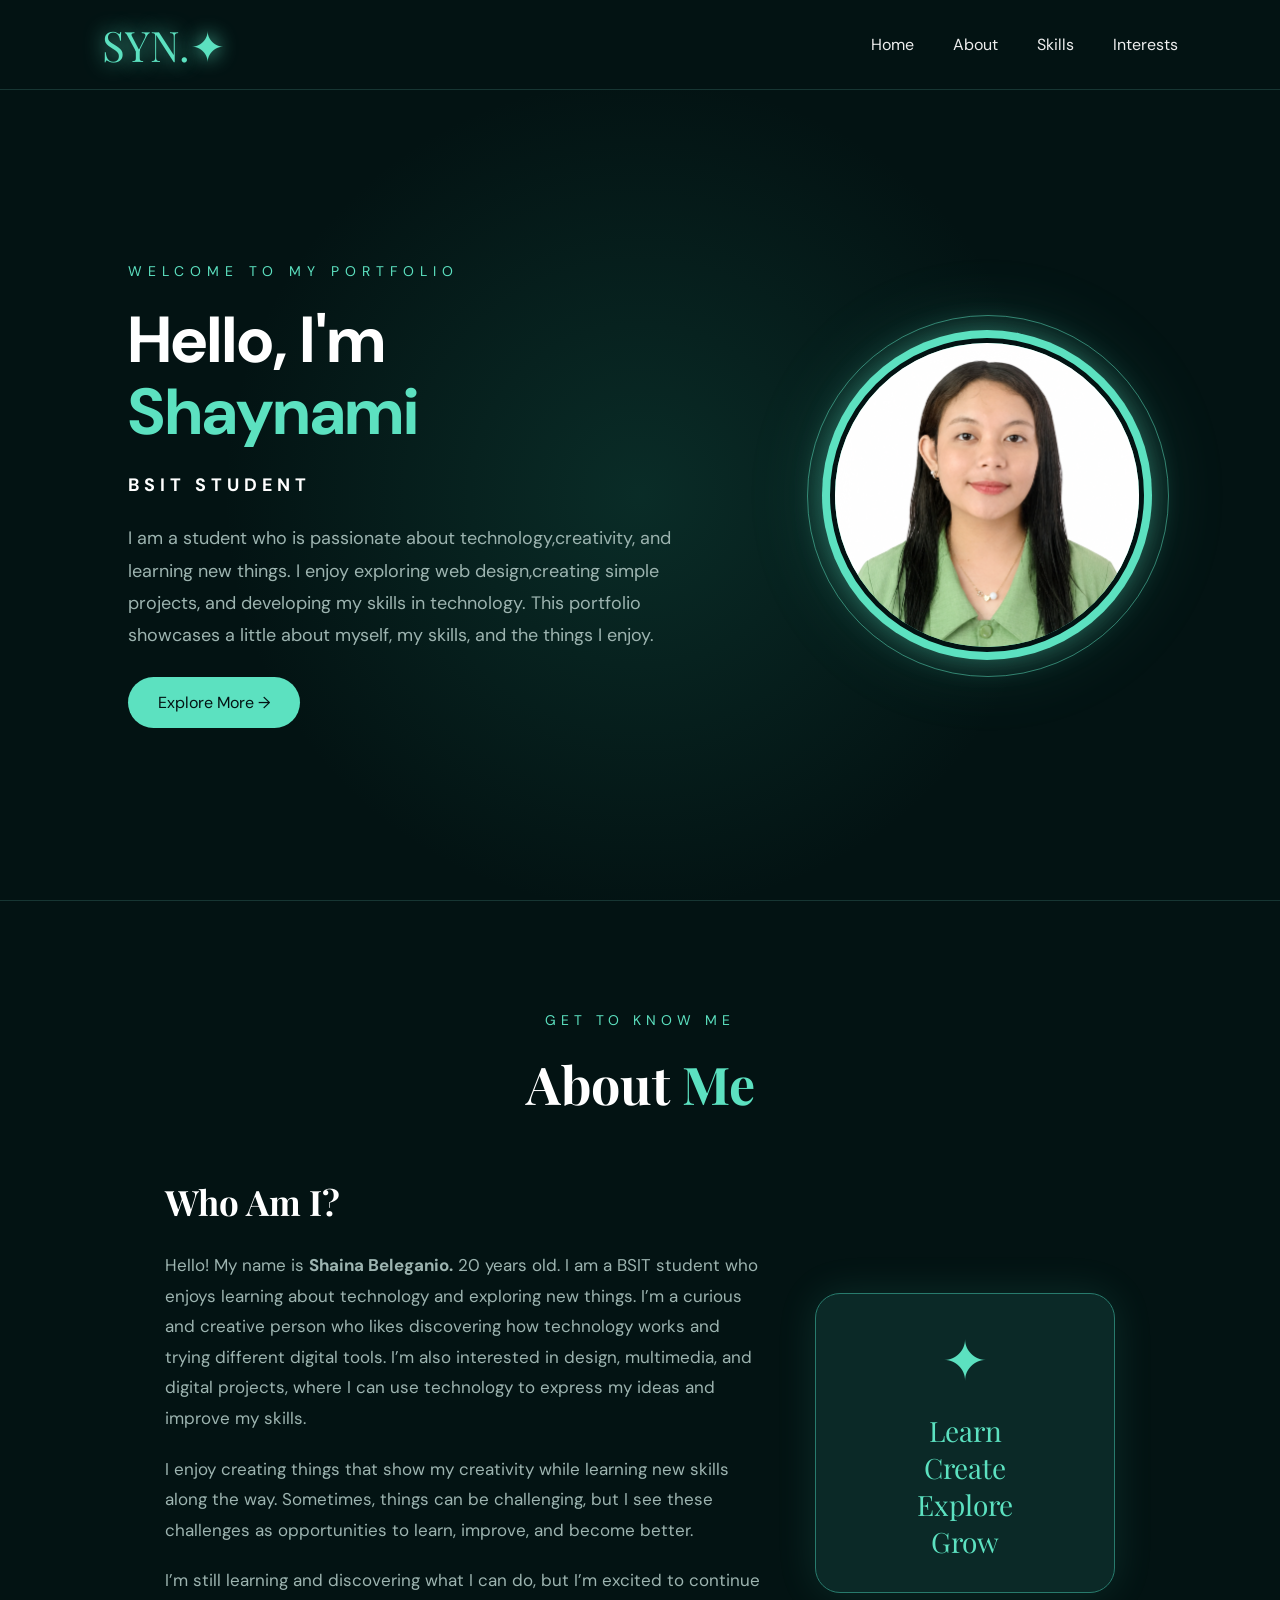
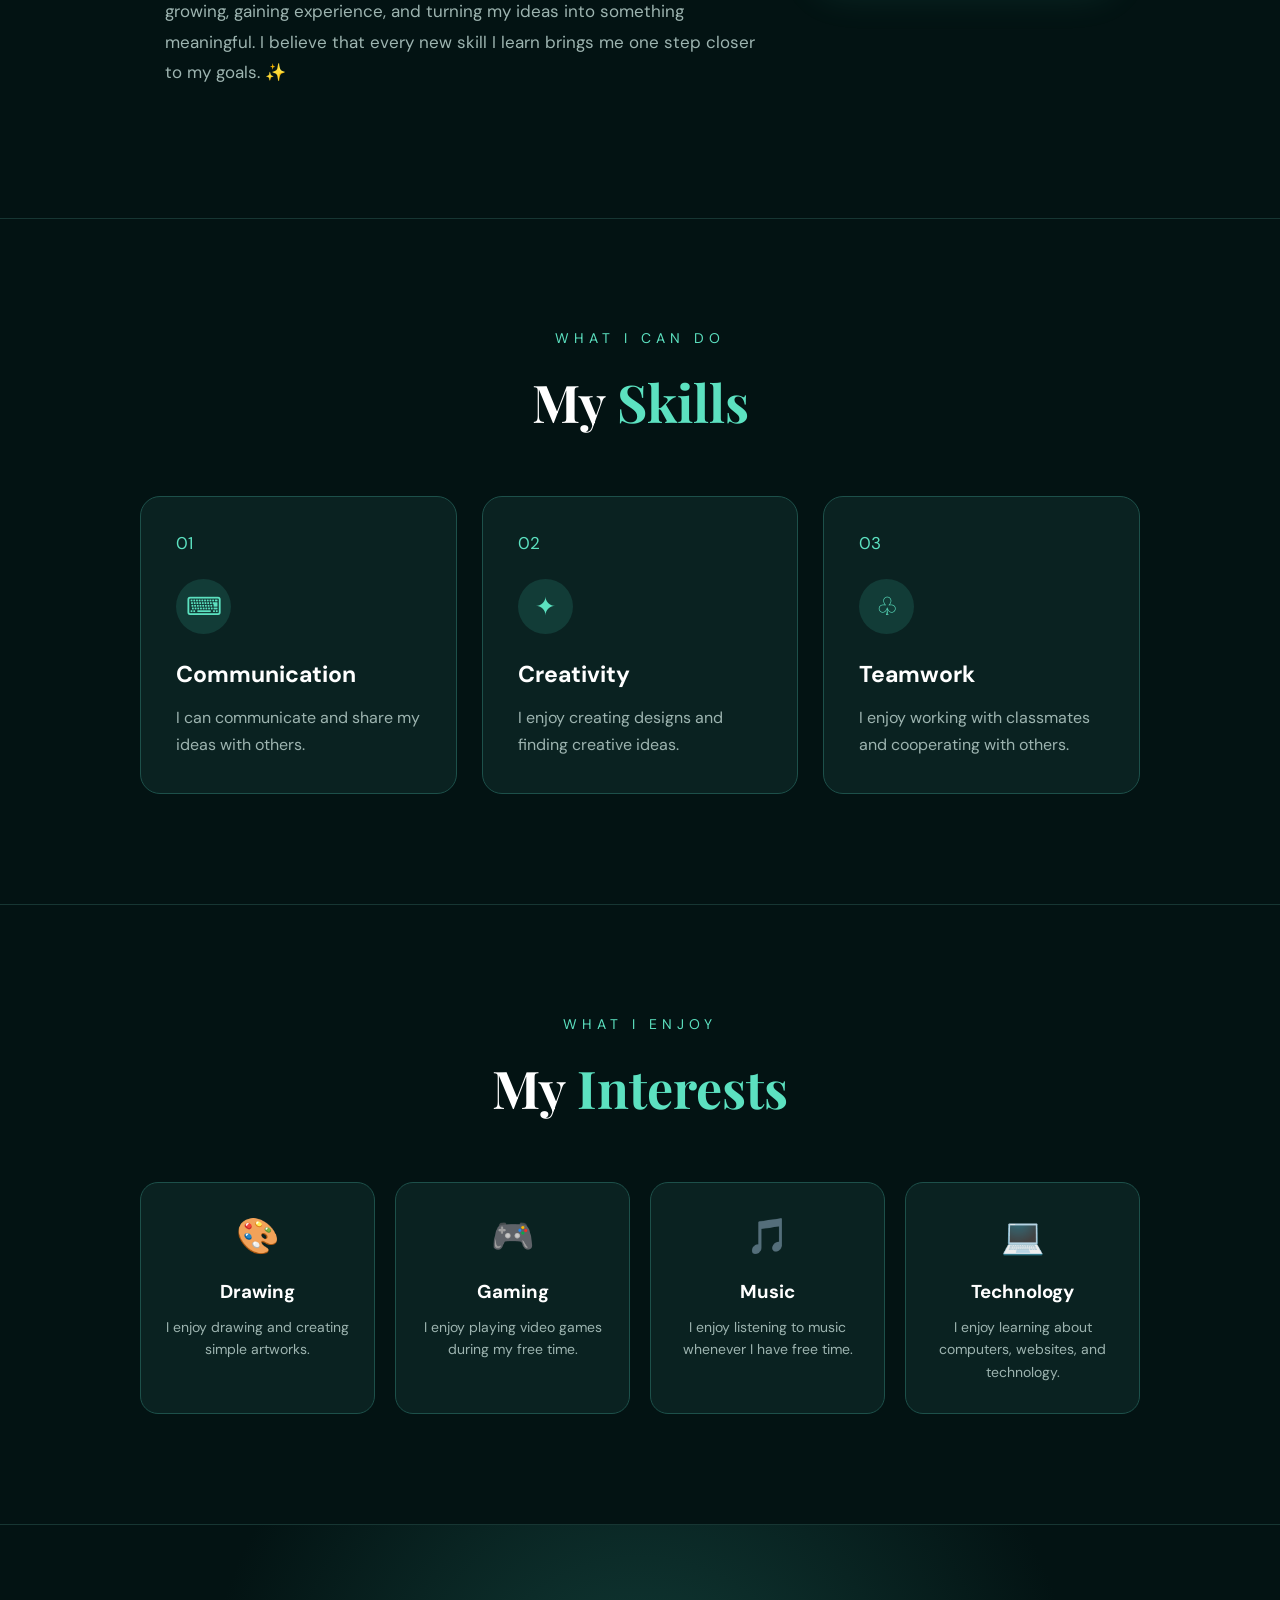
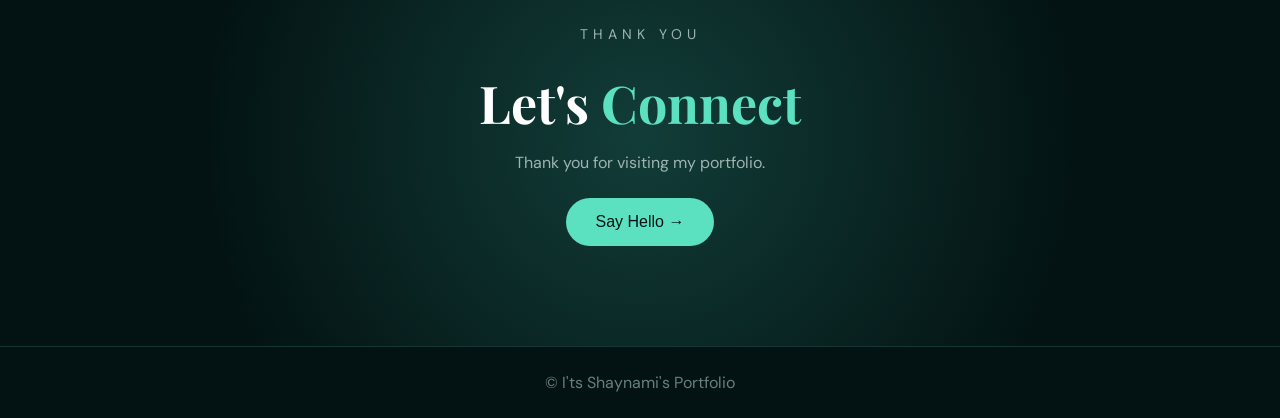
<file: index.html>
<!DOCTYPE html>
<html lang="en">
<head>
    <meta charset="UTF-8">
    <meta name="viewport" content="width=device-width, initial-scale=1.0">

    <title>Shaynami's Portfolio</title>

    <link rel="stylesheet" href="style.css">

    <!-- Fonts -->
    <link href="https://fonts.googleapis.com/css2?family=DM+Sans:wght@400;500;600;700&family=Playfair+Display:wght@500;600;700&display=swap" rel="stylesheet">
</head>

<body>

    <!-- NAVIGATION -->
    <header>
        <div class="logo">SYN.✦</div>

        <nav>
            <a href="#home">Home</a>
            <a href="#about">About</a>
            <a href="#skills">Skills</a>
            <a href="#interests">Interests</a>
        </nav>
    </header>


    <!-- HOME -->
    <section id="home" class="hero">

        <div class="hero-text">

            <p class="welcome">WELCOME TO MY PORTFOLIO</p>

            <h1>
                Hello, I'm
                <span>Shaynami</span>
            </h1>

            <h3>BSIT STUDENT</h3>

            <p class="description">
                I am a student who is passionate about technology,creativity, and learning new things. I enjoy exploring web design,creating simple projects, and developing my skills in technology. This portfolio showcases a little about myself, my skills, and the things I enjoy.
            </p>

            <a href="#about" class="button">
                Explore More →
            </a>

        </div>

        <!-- PICTURE -->
        <div class="profile-container">
            <img src="shain.png", function () {
    const button = document.getElementById("showMessage");
    const message = document.getElementById("message");

    button.addEventListener("click", function () {
        message.textContent = "🎉 Congratulations! You clicked the button.";
    });
});
">
        </div>

    </section>


    <!-- ABOUT -->
    <section id="about" class="section">

        <p class="subtitle">GET TO KNOW ME</p>

        <h2>About <span>Me</span></h2>

        <div class="about-container">

            <div class="about-text">

                <h3>Who Am I?</h3>

                <p>
                    Hello! My name is <strong>Shaina Beleganio.</strong>
                   20 years old. I am a BSIT student who enjoys learning about technology and exploring new things. I’m a curious and creative person who likes discovering how technology works and trying different digital tools. I’m also interested in design, multimedia, and digital projects, where I can use technology to express my ideas and improve my skills.
                </p>

                <p>
                   I enjoy creating things that show my creativity while learning new skills along the way. Sometimes, things can be challenging, but I see these challenges as opportunities to learn, improve, and become better.
                </p>
                
                <p>
                   I’m still learning and discovering what I can do, but I’m excited to continue growing, gaining experience, and turning my ideas into something meaningful. I believe that every new skill I learn brings me one step closer to my goals. ✨
                </p>
                
                

            </div>

            <div class="about-box">
                <div class="star">✦</div>
                <p>Learn</p>
                <p>Create</p>
                <p>Explore</p>
                <p>Grow</p>
            </div>

        </div>

    </section>


    <!-- SKILLS -->
    <section id="skills" class="section">

        <p class="subtitle">WHAT I CAN DO</p>

        <h2>My <span>Skills</span></h2>

        <div class="cards">

            <div class="card">

                <span class="number">01</span>

                <div class="icon">⌨</div>

                <h3>Communication</h3>

                <p>
                    I can communicate and share
                    my ideas with others.
                </p>

            </div>


            <div class="card">

                <span class="number">02</span>

                <div class="icon">✦</div>

                <h3>Creativity</h3>

                <p>
                    I enjoy creating designs and
                    finding creative ideas.
                </p>

            </div>


            <div class="card">

                <span class="number">03</span>

                <div class="icon">♧</div>

                <h3>Teamwork</h3>

                <p>
                    I enjoy working with classmates
                    and cooperating with others.
                </p>

            </div>

        </div>

    </section>


    <!-- INTERESTS -->
    <section id="interests" class="section">

        <p class="subtitle">WHAT I ENJOY</p>

        <h2>My <span>Interests</span></h2>

        <div class="interest-grid">

            <div class="interest-card">
                <div class="interest-icon">🎨</div>
                <h3>Drawing</h3>
                <p>
                    I enjoy drawing and creating
                    simple artworks.
                </p>
            </div>

            <div class="interest-card">
                <div class="interest-icon">🎮</div>
                <h3>Gaming</h3>
                <p>
                    I enjoy playing video games
                    during my free time.
                </p>
            </div>

            <div class="interest-card">
                <div class="interest-icon">🎵</div>
                <h3>Music</h3>
                <p>
                    I enjoy listening to music
                    whenever I have free time.
                </p>
            </div>

            <div class="interest-card">
                <div class="interest-icon">💻</div>
                <h3>Technology</h3>
                <p>
                    I enjoy learning about computers,
                    websites, and technology.
                </p>
            </div>

        </div>

    </section>


    <!-- CONTACT -->
    <section class="contact">

        <p class="subtitle">THANK YOU</p>

        <h2>Let's <span>Connect</span></h2>

        <p>
            Thank you for visiting my portfolio.
        </p>

        <button onclick="alert('Hello! Thank you for visiting my portfolio!')">
            Say Hello →
        </button>

    </section>


    <!-- FOOTER -->
    <footer>
        <p>© I'ts Shaynami's Portfolio</p>
    </footer>

</body>
</html>
</file>
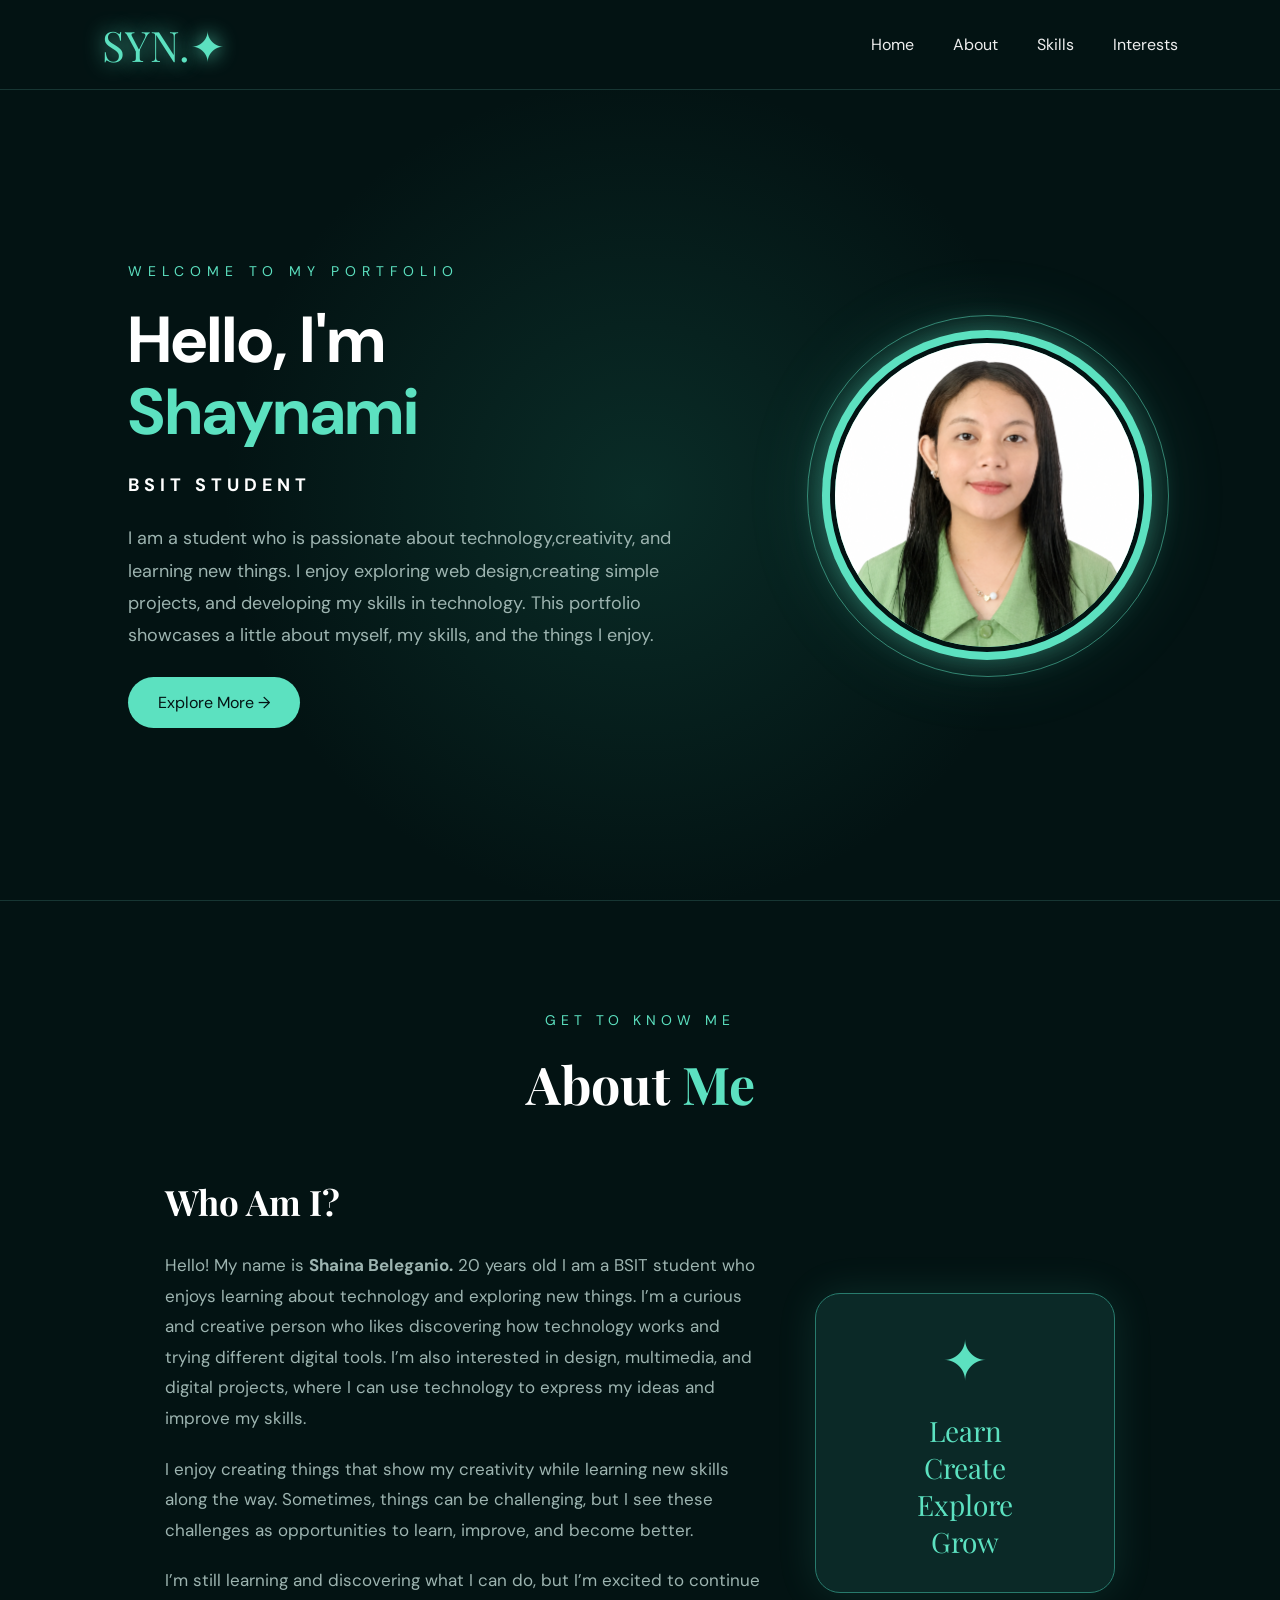
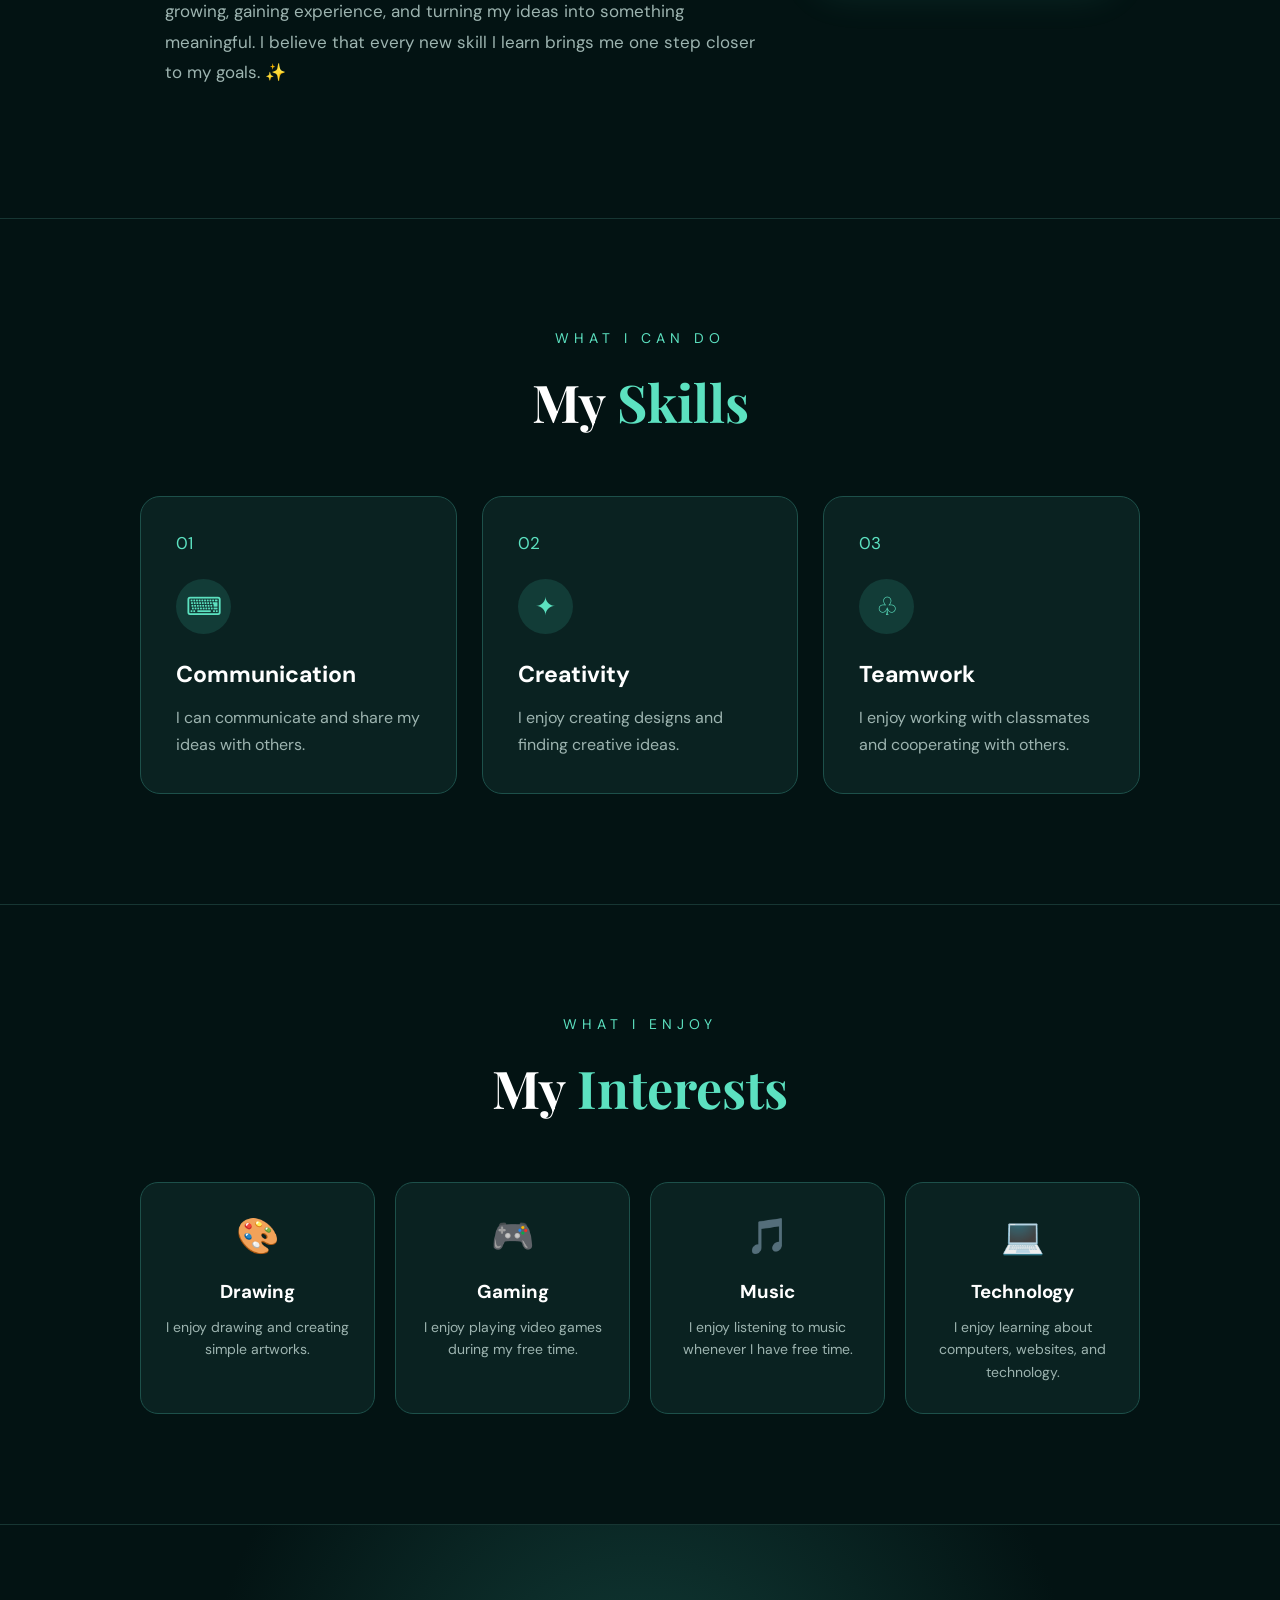
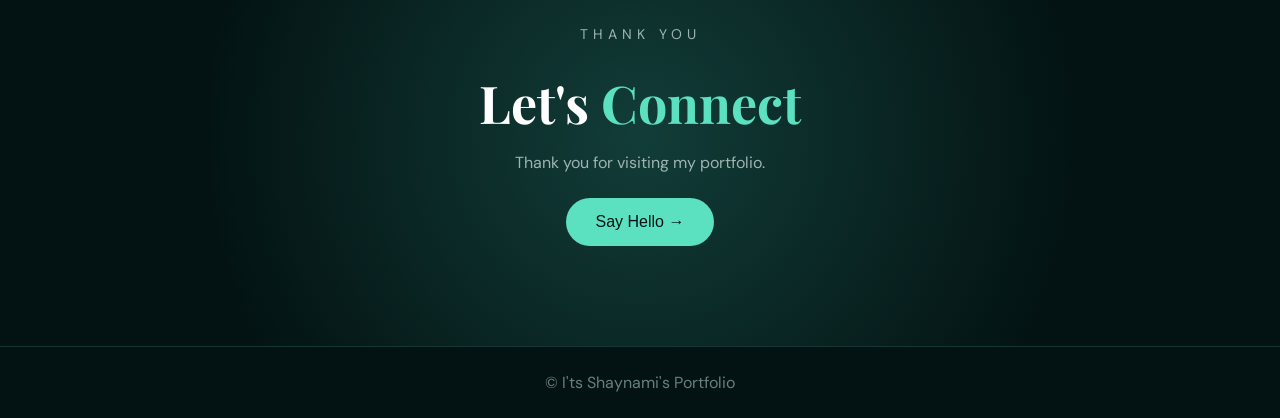
<file: index (3).html>
<!DOCTYPE html>
<html lang="en">
<head>
    <meta charset="UTF-8">
    <meta name="viewport" content="width=device-width, initial-scale=1.0">

    <title>Shaynami's Portfolio</title>

    <link rel="stylesheet" href="style.css">

    <!-- Fonts -->
    <link href="https://fonts.googleapis.com/css2?family=DM+Sans:wght@400;500;600;700&family=Playfair+Display:wght@500;600;700&display=swap" rel="stylesheet">
</head>

<body>

    <!-- NAVIGATION -->
    <header>
        <div class="logo">SYN.✦</div>

        <nav>
            <a href="#home">Home</a>
            <a href="#about">About</a>
            <a href="#skills">Skills</a>
            <a href="#interests">Interests</a>
        </nav>
    </header>


    <!-- HOME -->
    <section id="home" class="hero">

        <div class="hero-text">

            <p class="welcome">WELCOME TO MY PORTFOLIO</p>

            <h1>
                Hello, I'm
                <span>Shaynami</span>
            </h1>

            <h3>BSIT STUDENT</h3>

            <p class="description">
                I am a student who is passionate about technology,creativity, and learning new things. I enjoy exploring web design,creating simple projects, and developing my skills in technology. This portfolio showcases a little about myself, my skills, and the things I enjoy.
            </p>

            <a href="#about" class="button">
                Explore More →
            </a>

        </div>

        <!-- PICTURE -->
        <div class="profile-container">
            <img src="shain.png", function () {
    const button = document.getElementById("showMessage");
    const message = document.getElementById("message");

    button.addEventListener("click", function () {
        message.textContent = "🎉 Congratulations! You clicked the button.";
    });
});
">
        </div>

    </section>


    <!-- ABOUT -->
    <section id="about" class="section">

        <p class="subtitle">GET TO KNOW ME</p>

        <h2>About <span>Me</span></h2>

        <div class="about-container">

            <div class="about-text">

                <h3>Who Am I?</h3>

                <p>
                    Hello! My name is <strong>Shaina Beleganio.</strong>
                   20 years old I am a BSIT student who enjoys learning about technology and exploring new things. I’m a curious and creative person who likes discovering how technology works and trying different digital tools. I’m also interested in design, multimedia, and digital projects, where I can use technology to express my ideas and improve my skills.
                </p>

                <p>
                   I enjoy creating things that show my creativity while learning new skills along the way. Sometimes, things can be challenging, but I see these challenges as opportunities to learn, improve, and become better.
                </p>
                
                <p>
                   I’m still learning and discovering what I can do, but I’m excited to continue growing, gaining experience, and turning my ideas into something meaningful. I believe that every new skill I learn brings me one step closer to my goals. ✨
                   
                </p>   
                

            </div>

            <div class="about-box">
                <div class="star">✦</div>
                <p>Learn</p>
                <p>Create</p>
                <p>Explore</p>
                <p>Grow</p>
            </div>

        </div>

    </section>


    <!-- SKILLS -->
    <section id="skills" class="section">

        <p class="subtitle">WHAT I CAN DO</p>

        <h2>My <span>Skills</span></h2>

        <div class="cards">

            <div class="card">

                <span class="number">01</span>

                <div class="icon">⌨</div>

                <h3>Communication</h3>

                <p>
                    I can communicate and share
                    my ideas with others.
                </p>

            </div>


            <div class="card">

                <span class="number">02</span>

                <div class="icon">✦</div>

                <h3>Creativity</h3>

                <p>
                    I enjoy creating designs and
                    finding creative ideas.
                </p>

            </div>


            <div class="card">

                <span class="number">03</span>

                <div class="icon">♧</div>

                <h3>Teamwork</h3>

                <p>
                    I enjoy working with classmates
                    and cooperating with others.
                </p>

            </div>

        </div>

    </section>


    <!-- INTERESTS -->
    <section id="interests" class="section">

        <p class="subtitle">WHAT I ENJOY</p>

        <h2>My <span>Interests</span></h2>

        <div class="interest-grid">

            <div class="interest-card">
                <div class="interest-icon">🎨</div>
                <h3>Drawing</h3>
                <p>
                    I enjoy drawing and creating
                    simple artworks.
                </p>
            </div>

            <div class="interest-card">
                <div class="interest-icon">🎮</div>
                <h3>Gaming</h3>
                <p>
                    I enjoy playing video games
                    during my free time.
                </p>
            </div>

            <div class="interest-card">
                <div class="interest-icon">🎵</div>
                <h3>Music</h3>
                <p>
                    I enjoy listening to music
                    whenever I have free time.
                </p>
            </div>

            <div class="interest-card">
                <div class="interest-icon">💻</div>
                <h3>Technology</h3>
                <p>
                    I enjoy learning about computers,
                    websites, and technology.
                </p>
            </div>

        </div>

    </section>


    <!-- CONTACT -->
    <section class="contact">

        <p class="subtitle">THANK YOU</p>

        <h2>Let's <span>Connect</span></h2>

        <p>
            Thank you for visiting my portfolio.
        </p>

        <button onclick="alert('Hello! Thank you for visiting my portfolio!')">
            Say Hello →
        </button>

    </section>


    <!-- FOOTER -->
    <footer>
        <p>© I'ts Shaynami's Portfolio</p>
    </footer>

</body>
</html>
</file>
<file: style.css>
/* =========================
   GENERAL
========================= */

* {
    margin: 0;
    padding: 0;
    box-sizing: border-box;
}

html {
    scroll-behavior: smooth;
}

body {
    font-family: "DM Sans", sans-serif;
    background: #031313;
    color: white;
}


/* =========================
   NAVIGATION
========================= */

header {
    height: 90px;
    padding: 0 8%;

    display: flex;
    align-items: center;
    justify-content: space-between;

    background: #031313;
    border-bottom: 1px solid #173633;
}

.logo {
    font-family: "Playfair Display", serif;
    font-size: 42px;
    color: #5ce1c0;

    text-shadow: 0 0 20px #5ce1c0;
}

nav a {
    color: #eeeeee;
    text-decoration: none;
    margin-left: 35px;
    font-size: 16px;
}

nav a:hover {
    color: #5ce1c0;
}


/* =========================
   HOME
========================= */

.hero {
    min-height: 90vh;

    display: flex;
    align-items: center;
    justify-content: space-between;

    padding: 80px 10%;

    background:
        radial-gradient(
            circle at 50% 50%,
            rgba(30, 120, 100, 0.25),
            transparent 55%
        );
}

.hero-text {
    max-width: 600px;
}

.welcome {
    color: #5ce1c0;
    letter-spacing: 6px;
    font-size: 14px;
    margin-bottom: 25px;
}

.hero h1 {
    font-size: 65px;
    line-height: 1.1;
}

.hero h1 span {
    display: block;
    color: #5ce1c0;
}

.hero h3 {
    letter-spacing: 5px;
    font-size: 18px;
    margin-top: 25px;
}

.description {
    color: #9db4b0;
    font-size: 18px;
    line-height: 1.8;
    margin: 25px 0;
}


/* =========================
   PROFILE PICTURE
========================= */

.profile-container {
    width: 330px;
    height: 330px;

    border-radius: 50%;

    padding: 8px;

    background: #5ce1c0;

    box-shadow:
        0 0 30px rgba(92, 225, 192, 0.4),
        0 0 80px rgba(92, 225, 192, 0.15);

    position: relative;
}

.profile-container::before {
    content: "";
    position: absolute;

    width: 360px;
    height: 360px;

    border: 1px solid #5ce1c0;
    border-radius: 50%;

    top: -15px;
    left: -15px;

    opacity: 0.5;
}

.profile-container img {
    width: 100%;
    height: 100%;

    object-fit: cover;

    border-radius: 50%;

    border: 5px solid #031313;
}


/* =========================
   BUTTON
========================= */

.button,
button {
    display: inline-block;

    background: #5ce1c0;
    color: #031313;

    padding: 15px 30px;

    border: none;
    border-radius: 30px;

    text-decoration: none;

    font-size: 16px;
    cursor: pointer;

    transition: 0.3s;
}

.button:hover,
button:hover {
    background: white;
    transform: translateY(-3px);
}


/* =========================
   SECTIONS
========================= */

.section {
    padding: 110px 8%;
    text-align: center;

    border-top: 1px solid #173633;
}

.subtitle {
    color: #5ce1c0;
    letter-spacing: 5px;
    font-size: 14px;
    margin-bottom: 20px;
}

.section h2,
.contact h2 {
    font-family: "Playfair Display", serif;
    font-size: 52px;
    margin-bottom: 60px;
}

.section h2 span,
.contact h2 span {
    color: #5ce1c0;
}


/* =========================
   ABOUT
========================= */

.about-container {
    max-width: 950px;
    margin: auto;

    display: flex;
    align-items: center;
    gap: 50px;
}

.about-text {
    flex: 1;
    text-align: left;
}

.about-text h3 {
    font-family: "Playfair Display", serif;
    font-size: 35px;
    margin-bottom: 25px;
}

.about-text p {
    color: #9db4b0;
    font-size: 17px;
    line-height: 1.8;
    margin-bottom: 20px;
}

.about-box {
    width: 300px;
    height: 300px;

    display: flex;
    flex-direction: column;
    justify-content: center;
    align-items: center;

    background: #0b2927;

    border: 1px solid #287b6d;
    border-radius: 25px;

    box-shadow: 0 0 40px rgba(92, 225, 192, 0.12);
}

.about-box p {
    font-family: "Playfair Display", serif;
    font-size: 28px;
    color: #5ce1c0;
}

.star {
    font-size: 55px;
    color: #5ce1c0;
    margin-bottom: 15px;
}


/* =========================
   SKILLS
========================= */

.cards {
    max-width: 1000px;
    margin: auto;

    display: grid;
    grid-template-columns: repeat(3, 1fr);
    gap: 25px;
}

.card {
    padding: 35px;

    background: #0a2221;

    border: 1px solid #1d504a;
    border-radius: 20px;

    text-align: left;

    transition: 0.3s;
}

.card:hover {
    transform: translateY(-8px);
    border-color: #5ce1c0;
}

.number {
    color: #5ce1c0;
    font-size: 17px;
}

.icon {
    width: 55px;
    height: 55px;

    display: flex;
    align-items: center;
    justify-content: center;

    margin: 25px 0;

    border-radius: 50%;

    background: #123c37;
    color: #5ce1c0;

    font-size: 25px;
}

.card h3 {
    font-size: 23px;
    margin-bottom: 15px;
}

.card p {
    color: #9db4b0;
    line-height: 1.7;
}


/* =========================
   INTERESTS
========================= */

.interest-grid {
    max-width: 1000px;
    margin: auto;

    display: grid;
    grid-template-columns: repeat(4, 1fr);
    gap: 20px;
}

.interest-card {
    padding: 30px 20px;

    background: #0a2221;

    border: 1px solid #1d504a;
    border-radius: 18px;

    transition: 0.3s;
}

.interest-card:hover {
    transform: translateY(-6px);
    border-color: #5ce1c0;
}

.interest-icon {
    font-size: 35px;
    margin-bottom: 20px;
}

.interest-card h3 {
    margin-bottom: 12px;
}

.interest-card p {
    color: #9db4b0;
    font-size: 14px;
    line-height: 1.6;
}


/* =========================
   CONTACT
========================= */

.contact {
    text-align: center;
    padding: 100px 20px;

    background:
        radial-gradient(
            circle,
            #123d38,
            #031313 65%
        );

    border-top: 1px solid #173633;
}

.contact h2 {
    margin-bottom: 15px;
}

.contact > p {
    color: #9db4b0;
    margin-bottom: 25px;
}


/* =========================
   FOOTER
========================= */

footer {
    text-align: center;
    padding: 25px;

    color: #66807b;

    border-top: 1px solid #173633;
}


/* =========================
   MOBILE
========================= */

@media (max-width: 700px) {

    header {
        height: auto;
        padding: 25px 20px;

        flex-direction: column;
        gap: 20px;
    }

    nav a {
        margin: 0 8px;
        font-size: 14px;
    }

    .hero {
        flex-direction: column;
        text-align: center;
        padding: 90px 20px;
        gap: 60px;
    }

    .hero h1 {
        font-size: 48px;
    }

    .profile-container {
        width: 240px;
        height: 240px;
    }

    .profile-container::before {
        width: 270px;
        height: 270px;
    }

    .section h2,
    .contact h2 {
        font-size: 40px;
    }

    .about-container {
        flex-direction: column;
    }

    .cards {
        grid-template-columns: 1fr;
    }

    .interest-grid {
        grid-template-columns: 1fr 1fr;
    }
}
</file>
